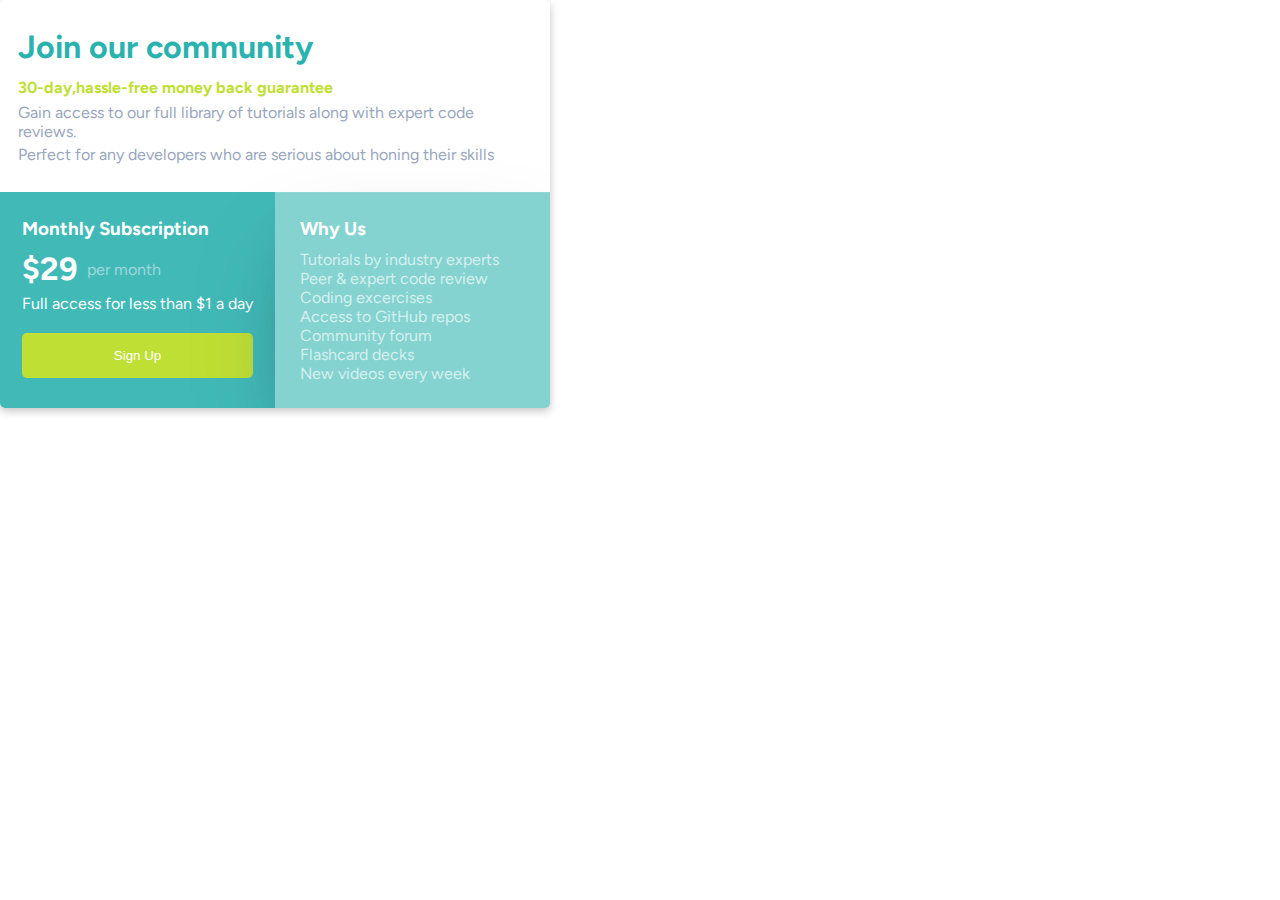
<file: single-price-grid-component-master/index.html>
<!DOCTYPE html>
<html lang="en">
<head>
  <meta charset="UTF-8">
  <meta name="viewport" content="width=device-width, initial-scale=1.0"> <!-- displays site properly based on user's device -->

  <link rel="icon" type="image/png" sizes="32x32" href="./images/favicon-32x32.png">
  <link rel="stylesheet" href="index.css">
  <link rel="preconnect" href="https://fonts.googleapis.com">
<link rel="preconnect" href="https://fonts.gstatic.com" crossorigin>
<link href="https://fonts.googleapis.com/css2?family=Figtree:ital,wght@0,300..900;1,300..900&family=Karla:ital,wght@0,200..800;1,200..800&display=swap" rel="stylesheet">
  <title>Frontend Mentor | Single Price Grid Component</title>

  
</head>
<body>
    <div class="container">
        <div class="top-title-box">
            <h1>Join our community</h1>
            <h4>30-day,hassle-free money back guarantee</h4>
            <p class="description">Gain access to our full library of tutorials along with expert code reviews.</p>
            <p>Perfect for any developers who are serious about honing their skills</p>
        </div>
        <div class="bottom-container">
          <div class="left-bottom">
            <h3>Monthly Subscription</h3>
            <div class="price">
                <h1>$29</h1>
                <p>per month</p>
            </div>
            <p>Full access for less than $1 a day</p>
            <button>Sign Up</button>
          </div>
          <div class="right-bottom">
              <h3>Why Us</h3>
              <ul>
                <li>Tutorials by industry experts</li>
                <li>Peer & expert code review</li>
                <li>Coding excercises</li>
                <li>Access to GitHub repos</li>
                <li>Community forum</li>
                <li>Flashcard decks</li>
                <li>New videos every week</li>
              </ul>
          </div>
        </div>
    </div>

  <!-- <footer>
    <p class="attribution">
      Challenge by <a href="https://www.frontendmentor.io?ref=challenge" target="_blank">Frontend Mentor</a>. 
      Coded by <a href="#">Your Name Here</a>.
    </p>
  </footer> -->
</body>
</html>
</file>
<file: single-price-grid-component-master/index.css>
*{
    margin:0;
    padding:0;
    box-sizing: border-box;
}
body{
    font-size: 16px;
    font-family: "Figtree", sans-serif;
    font-optical-sizing: auto;
    font-style: normal;
}
.container{
    max-width: 550px;
    width: 100%;
    border-radius: 5px;
    overflow: hidden;
    box-shadow: rgba(0, 0, 0, 0.24) 0px 3px 8px;
}
.top-title-box{
    padding: 28px 18px;
}
.top-title-box>h1{
    color: hsl(179, 62%, 43%);
    margin-bottom: 12px;
}
.top-title-box>h4{
    color: hsl(71, 73%, 54%);
    margin-bottom: 6px;
}
.top-title-box>p{
    color: hsl(218, 22%, 67%)
}
.description{
    margin-bottom: 4px;
}
.bottom-container{
    display: flex;
    max-width: 550px;
}
.left-bottom{
    background-color: hsla(179, 62%, 43%, 0.893);
    width: 50%;
    padding: 25px 22px;
}
.left-bottom>h3{
    margin-bottom: 10px;
    color: white;

    
}
.left-bottom>p{
    margin-bottom: 20px;
    color: white;
}
.price{
    display: flex;
    align-items: center;
    gap: 9px;
    margin-bottom: 6px;
    color: white;
}
.price>p{
    color: hsla(203, 44%, 93%, 0.568);
}
.right-bottom{
    background-color: hsla(179, 62%, 43%, 0.578);
    width: 50%;
    padding: 25px;
    color: white;
    box-shadow: rgba(255, 255, 255, 0.1) 0px 1px 1px 0px inset, rgba(50, 50, 93, 0.25) 0px 50px 100px -20px, rgba(0, 0, 0, 0.3) 0px 30px 60px -30px;
}
.right-bottom>h3{
    margin-bottom: 10px;


}
ul>li{
    list-style: none;
    color: rgba(255, 255, 255, 0.671);
    font-weight: 400;
}
button{
    width: 100%;
    padding: 15px 10px;
    color: white;
    background-color: hsl(71, 73%, 54%);
    border: none;
    border-radius: 5px;
}

/* Mobile Styles */
@media (max-width: 375px) {
    .container {
        padding: 10px;
    }

    .top-title-box {
        padding: 20px 10px;
    }

    .top-title-box > h1 {
        font-size: 1.5em; 
    }

    .top-title-box > h4 {
        font-size: 1em; 
    }

    .top-title-box > p {
        font-size: 0.9em; 
    }

    
    .left-bottom, .right-bottom {
        width: 100%; 
        padding: 15px; 
    }
    
    .price > h1 {
        font-size: 2em; 
    }
    
    button {
        padding: 12px; 
    }
    .bottom-container {
        flex-direction: column; 
    }
}
</file>
